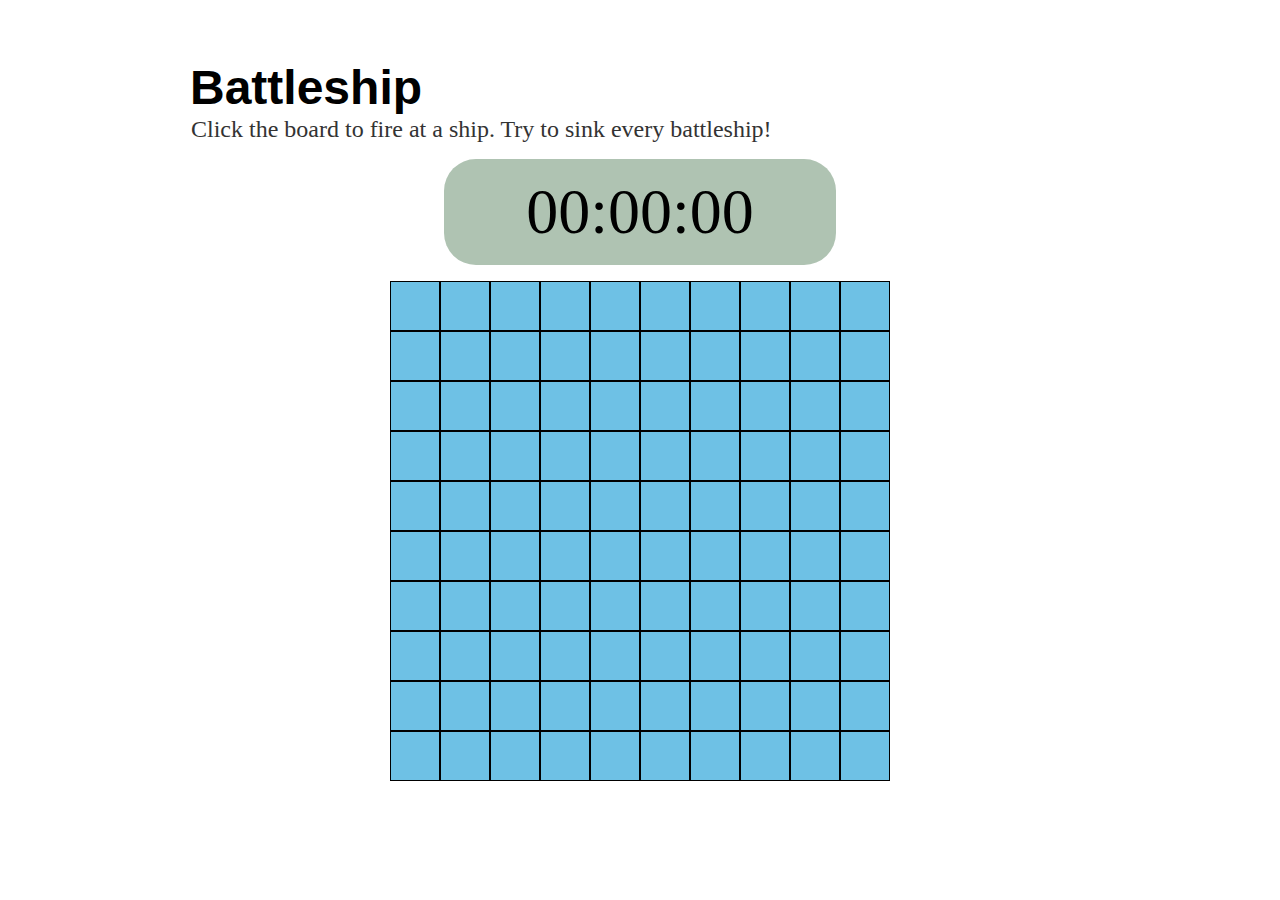
<file: index.html>
<!DOCTYPE html>
<html>
	<head>
		<title>A Very Simple Battleship Game</title>
		<link rel="stylesheet" type="text/css" href="style.css">
	</head>
	<body>
	<h1>Battleship</h1>	
	<p>Click the board to fire at a ship. Try to sink every battleship!</p>
	
	<div class="watch">
	<div class="time">00:00:00</div>
	</div>
	<div id="battlefield"></div>
	<script type="text/javascript" src="Battleship.js"></script>
	</body>
</html>
</file>
<file: style.css>
body {
  margin: 60px auto;
  width: 900px;;
}

h1{
  position: relative;
  font-size: 3em;
  font-family:'Helvetica', 'Arial', 'Sans-Serif';
  margin:auto
}

p{
  font-size: 1.5em;
  color: #333;
  margin: 1px;
}

#battlefield {
	position:relative;
	margin:auto ;
	width:500px;
	height: 500px;
}

#battlefield div {
	position:absolute;
  box-sizing: border-box; 
	background: #6ec1e5; 
	border: 1px solid rgb(0, 0, 0);
	width:50px;
	height:50px;
}
.watch {
	text-align: center;
	background-color: rgb(175, 195, 178);
	width: 360px;
	margin: 1rem auto;
	padding: 1rem 1rem;
	border-radius: 2rem;
}

.time {
	font-size: 4em;
	font-weight: 200;
	margin: bottom 5px;
  text-align:center
}
</file>
